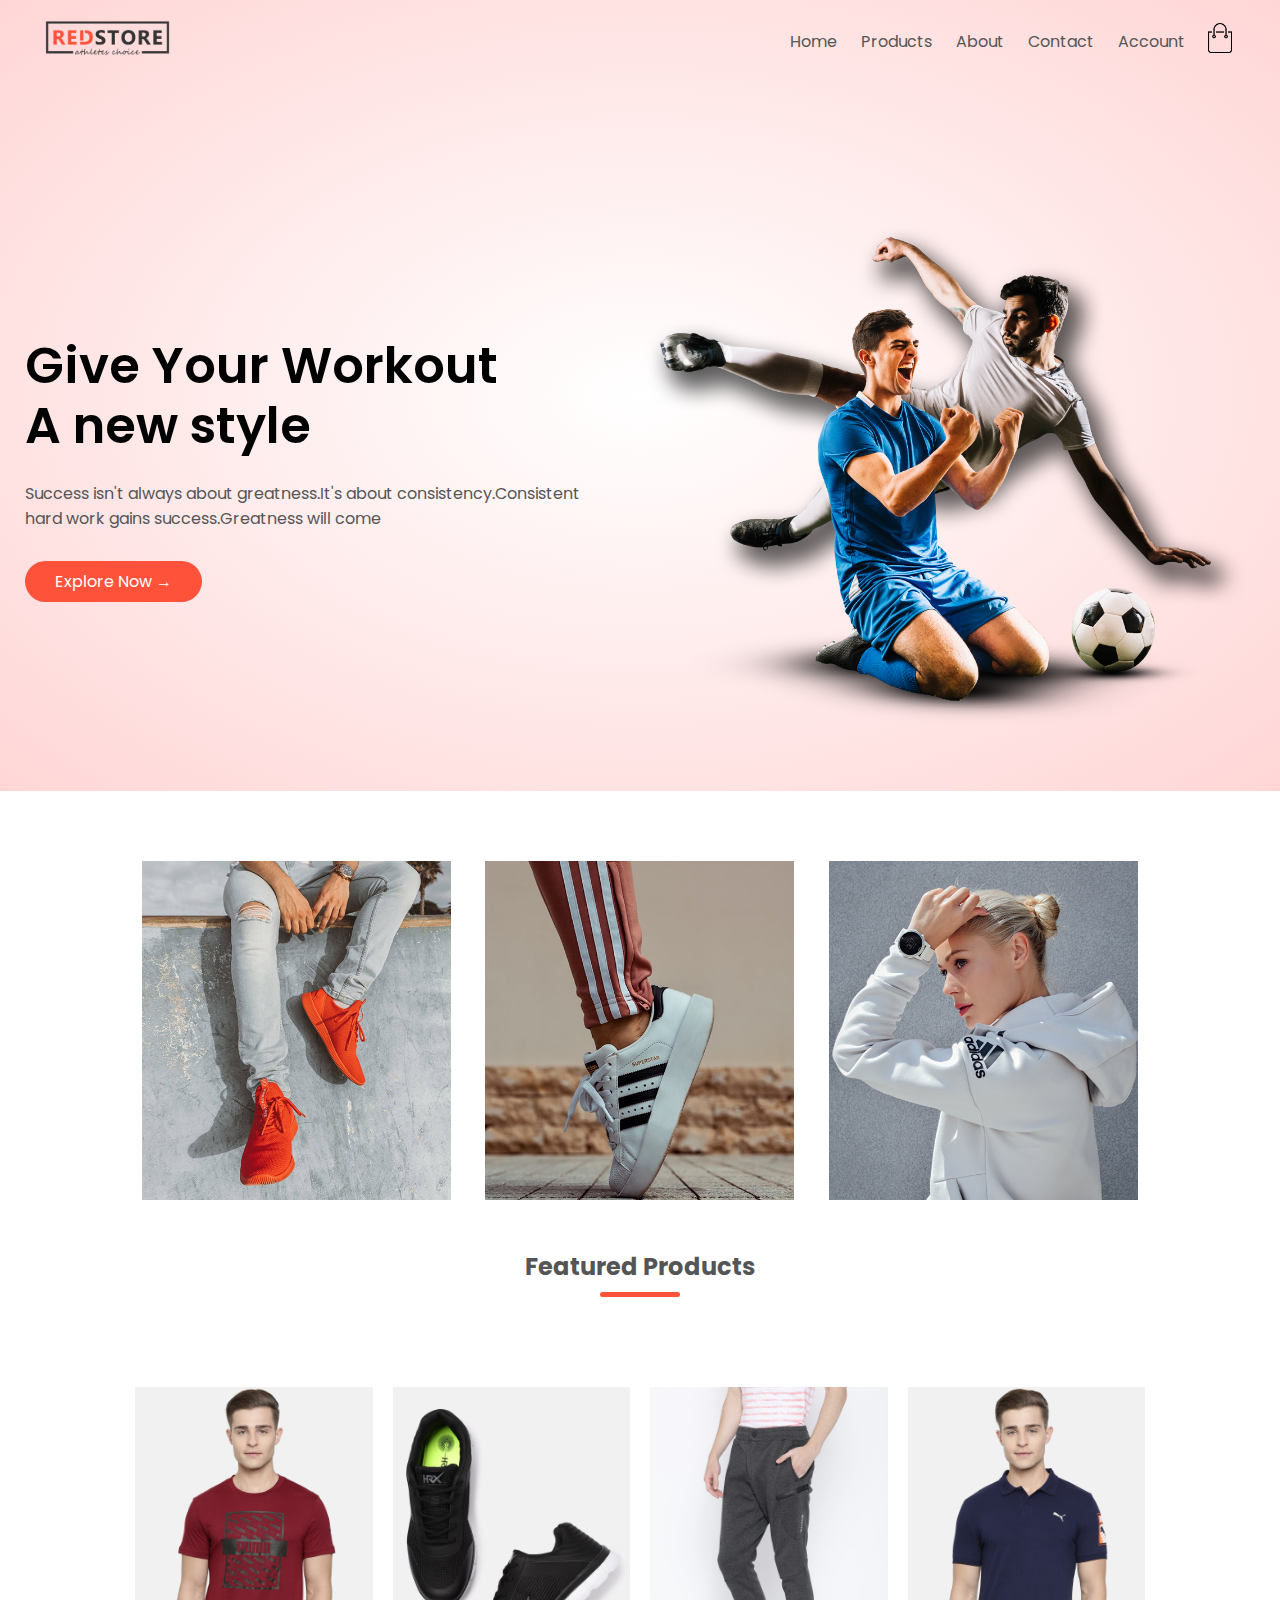
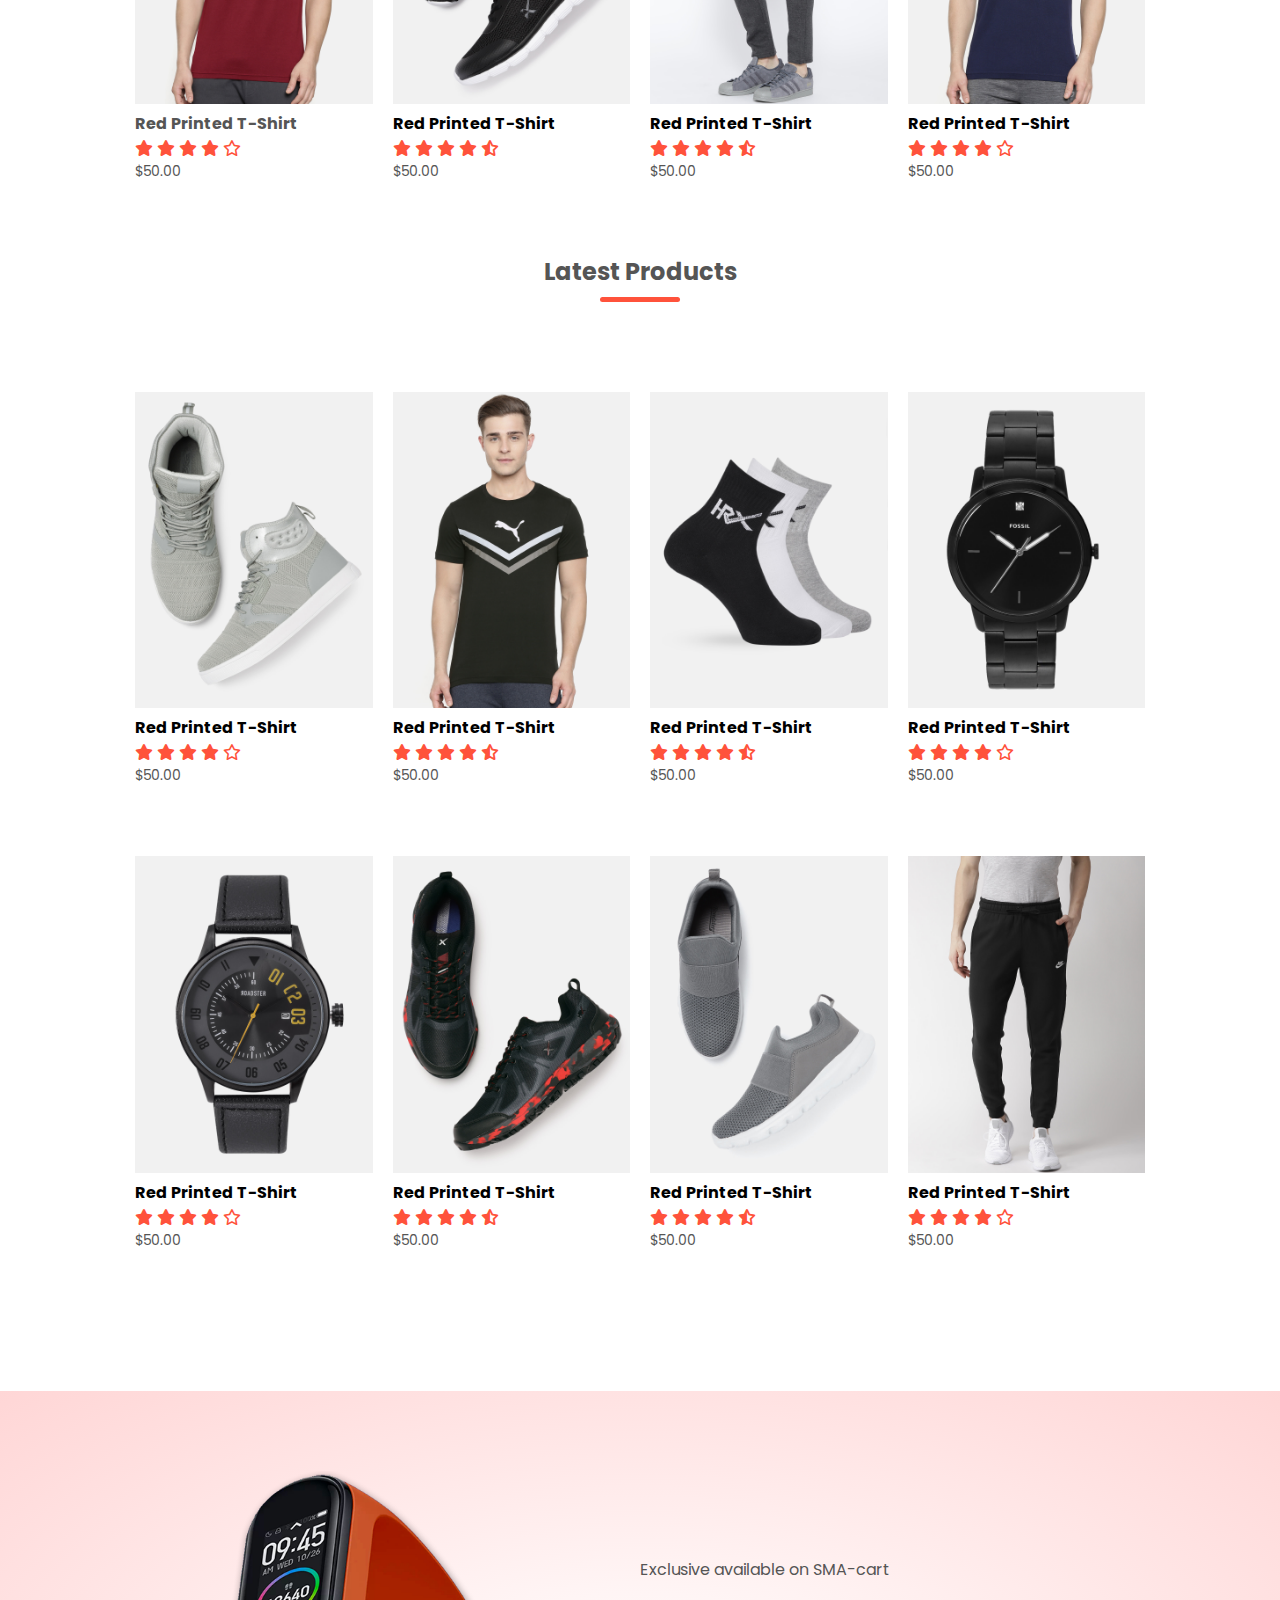
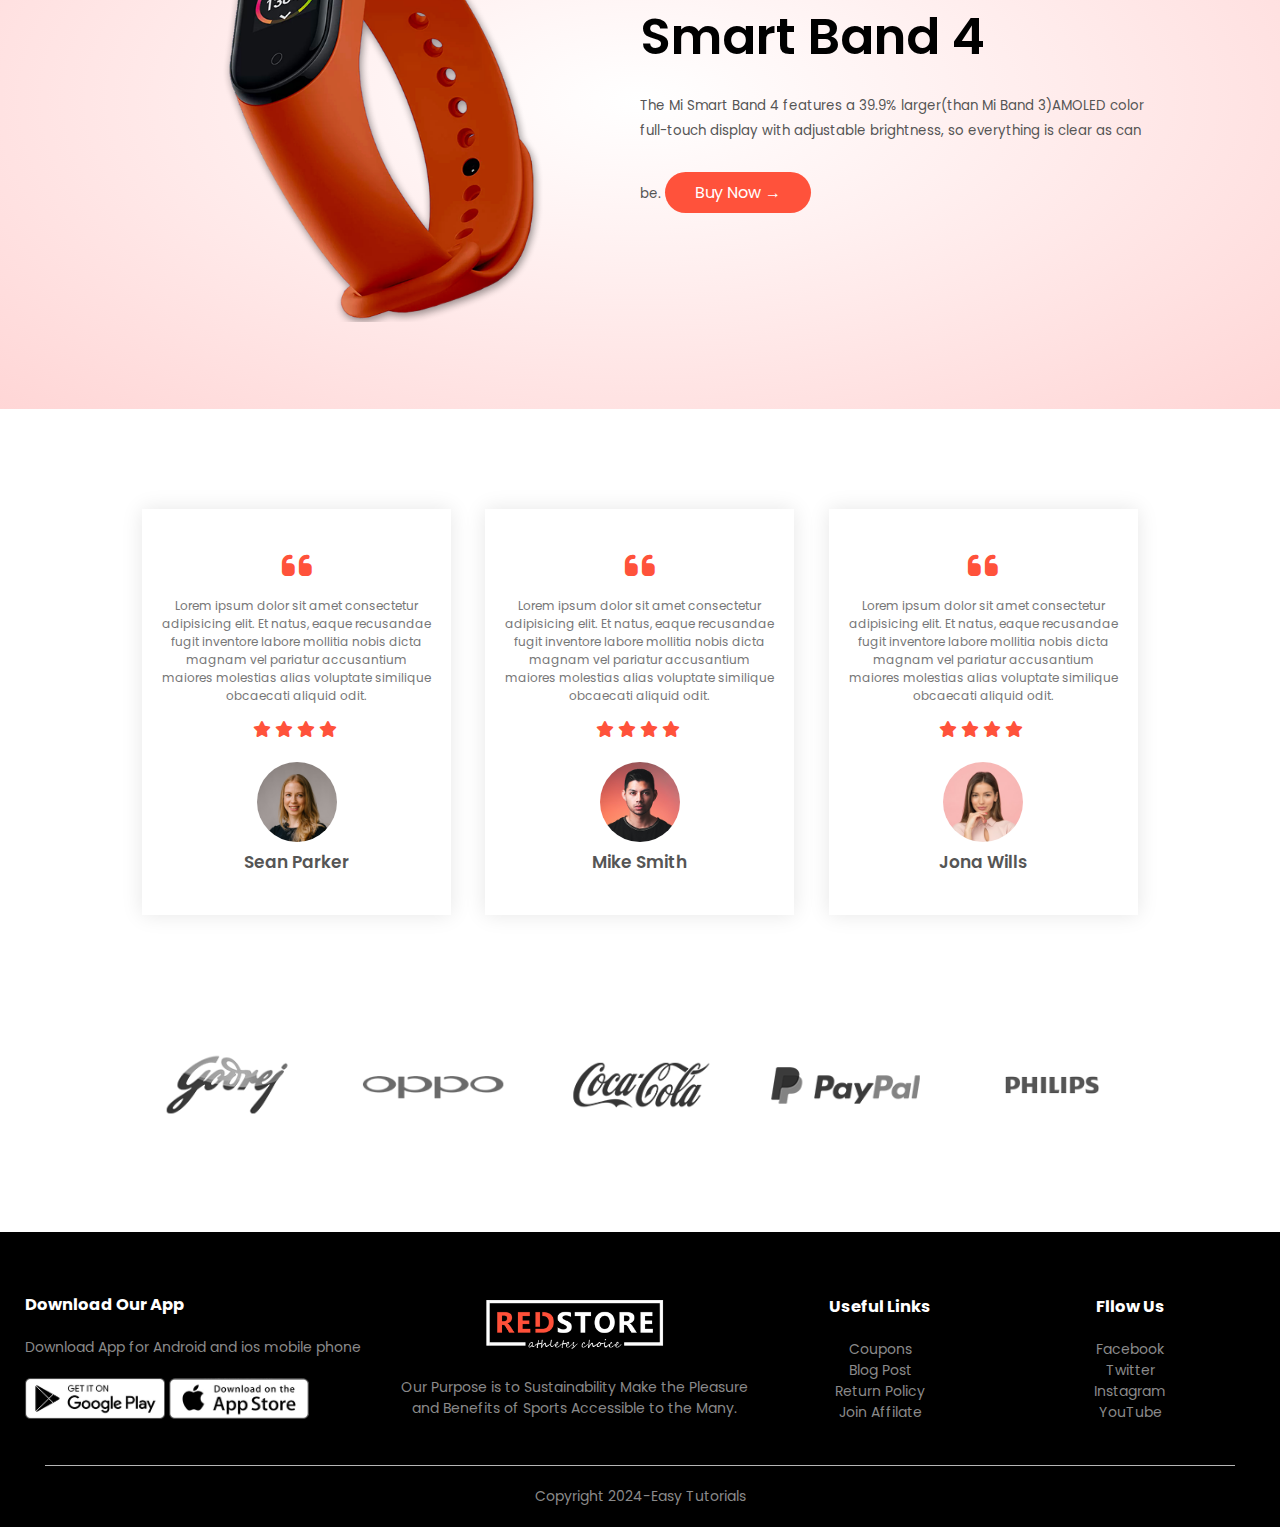
<file: index.html>
<!DOCTYPE html>
<html lang="en">
    <head>
        <meta charset="UTF-8">
        <meta name="viewport" content="width=device-width, initial-scale=1.0">
        <title>RedStore E-commerce Website</title>
        <link rel="stylesheet" href="style.css">
        <link rel="preconnect" href="https://fonts.googleapis.com">
        <link rel="preconnect" href="https://fonts.gstatic.com" crossorigin>
        <link
            href="https://fonts.googleapis.com/css2?family=Poppins:wght@300;400;500;600;700&display=swap"
            rel="stylesheet">
        <link rel="stylesheet"
            href="https://cdnjs.cloudflare.com/ajax/libs/font-awesome/6.5.2/css/all.min.css">
    </head>

    <body>
        <div class="header">
            <div class="container">
                <div class="navbar">
                    <div class="logo">
                        <a href="index.html"><img src="images/logo.png"
                                width="125px">
                        </a>
                    </div>
                    <nav>
                        <ul id="MenuItems">
                            <li><a href="index.html">Home</a></li>
                            <li><a href="products.html">Products</a></li>
                            <li><a href="#footer">About</a></li>
                            <li><a href="#footer">Contact</a></li>
                            <li><a href="account.html">Account</a></li>
                        </ul>
                    </nav>
                    <a href="cart.html"><img src="images/cart.png" width="30px"
                            height="30px">
                    </a>
                    <img src="images/menu.png" class="menu-icon"
                        onclick="menutoggle()">
                </div>
                <div class="row">
                    <div class="col-2">
                        <h1>Give Your Workout <br>A new style</h1>
                        <p>Success isn't always about greatness.It's about
                            consistency.Consistent<br>hard work gains
                            success.Greatness will come</p>
                        <a href class="btn">Explore Now &#8594</a>
                    </div>
                    <div class="col-2">
                        <img src="images/image1.png">
                    </div>
                </div>
            </div>
        </div>
        <!-- featured categories -->
        <div class="categories">
            <div class="small-container">
                <div class="row">
                    <div class="col-3">
                        <img src="images/category-1.jpg">
                    </div>
                    <div class="col-3">
                        <img src="images/category-2.jpg">
                    </div>
                    <div class="col-3">
                        <img src="images/category-3.jpg">
                    </div>
                </div>
            </div>
            <!-- features products -->
            <div class="small-container">
                <h2 class="title">Featured Products</h2>
                <div class="row">
                    <div class="col-4">
                        <a href="product-details.html"><img
                                src="images/product-1.jpg">
                        </a>
                        <a href="product-details.html"><h4>Red Printed
                                T-Shirt</h4>
                        </a>
                        <div class="rating">
                            <i class="fa fa-star"></i>
                            <i class="fa fa-star"></i>
                            <i class="fa fa-star"></i>
                            <i class="fa fa-star"></i>
                            <i class="fa-regular fa-star"></i>
                        </div>
                        <p>$50.00</p>
                    </div>
                    <div class="col-4">
                        <img src="images/product-2.jpg">
                        <h4>Red Printed T-Shirt</h4>
                        <div class="rating">
                            <i class="fa fa-star"></i>
                            <i class="fa fa-star"></i>
                            <i class="fa fa-star"></i>
                            <i class="fa fa-star"></i>
                            <i class="fa fa-star-half-stroke"></i>
                        </div>
                        <p>$50.00</p>
                    </div>
                    <div class="col-4">
                        <img src="images/product-3.jpg">
                        <h4>Red Printed T-Shirt</h4>
                        <div class="rating">
                            <i class="fa fa-star"></i>
                            <i class="fa fa-star"></i>
                            <i class="fa fa-star"></i>
                            <i class="fa fa-star"></i>
                            <i class="fa fa-star-half-stroke"></i>
                        </div>
                        <p>$50.00</p>
                    </div>
                    <div class="col-4">
                        <img src="images/product-4.jpg">
                        <h4>Red Printed T-Shirt</h4>
                        <div class="rating">
                            <i class="fa fa-star"></i>
                            <i class="fa fa-star"></i>
                            <i class="fa fa-star"></i>
                            <i class="fa fa-star"></i>
                            <i class="fa-regular fa-star"></i>
                        </div>
                        <p>$50.00</p>
                    </div>
                </div>
                <h2 class="title">Latest Products</h2>
                <div class="row">
                    <div class="col-4">
                        <img src="images/product-5.jpg">
                        <h4>Red Printed T-Shirt</h4>
                        <div class="rating">
                            <i class="fa fa-star"></i>
                            <i class="fa fa-star"></i>
                            <i class="fa fa-star"></i>
                            <i class="fa fa-star"></i>
                            <i class="fa-regular fa-star"></i>
                        </div>
                        <p>$50.00</p>
                    </div>
                    <div class="col-4">
                        <img src="images/product-6.jpg">
                        <h4>Red Printed T-Shirt</h4>
                        <div class="rating">
                            <i class="fa fa-star"></i>
                            <i class="fa fa-star"></i>
                            <i class="fa fa-star"></i>
                            <i class="fa fa-star"></i>
                            <i class="fa fa-star-half-stroke"></i>
                        </div>
                        <p>$50.00</p>
                    </div>
                    <div class="col-4">
                        <img src="images/product-7.jpg">
                        <h4>Red Printed T-Shirt</h4>
                        <div class="rating">
                            <i class="fa fa-star"></i>
                            <i class="fa fa-star"></i>
                            <i class="fa fa-star"></i>
                            <i class="fa fa-star"></i>
                            <i class="fa fa-star-half-stroke"></i>
                        </div>
                        <p>$50.00</p>
                    </div>
                    <div class="col-4">
                        <img src="images/product-8.jpg">
                        <h4>Red Printed T-Shirt</h4>
                        <div class="rating">
                            <i class="fa fa-star"></i>
                            <i class="fa fa-star"></i>
                            <i class="fa fa-star"></i>
                            <i class="fa fa-star"></i>
                            <i class="fa-regular fa-star"></i>
                        </div>
                        <p>$50.00</p>
                    </div>
                </div>
                <div class="row">
                    <div class="col-4">
                        <img src="images/product-9.jpg">
                        <h4>Red Printed T-Shirt</h4>
                        <div class="rating">
                            <i class="fa fa-star"></i>
                            <i class="fa fa-star"></i>
                            <i class="fa fa-star"></i>
                            <i class="fa fa-star"></i>
                            <i class="fa-regular fa-star"></i>
                        </div>
                        <p>$50.00</p>
                    </div>
                    <div class="col-4">
                        <img src="images/product-10.jpg">
                        <h4>Red Printed T-Shirt</h4>
                        <div class="rating">
                            <i class="fa fa-star"></i>
                            <i class="fa fa-star"></i>
                            <i class="fa fa-star"></i>
                            <i class="fa fa-star"></i>
                            <i class="fa fa-star-half-stroke"></i>
                        </div>
                        <p>$50.00</p>
                    </div>
                    <div class="col-4">
                        <img src="images/product-11.jpg">
                        <h4>Red Printed T-Shirt</h4>
                        <div class="rating">
                            <i class="fa fa-star"></i>
                            <i class="fa fa-star"></i>
                            <i class="fa fa-star"></i>
                            <i class="fa fa-star"></i>
                            <i class="fa fa-star-half-stroke"></i>
                        </div>
                        <p>$50.00</p>
                    </div>
                    <div class="col-4">
                        <img src="images/product-12.jpg">
                        <h4>Red Printed T-Shirt</h4>
                        <div class="rating">
                            <i class="fa fa-star"></i>
                            <i class="fa fa-star"></i>
                            <i class="fa fa-star"></i>
                            <i class="fa fa-star"></i>
                            <i class="fa-regular fa-star"></i>
                        </div>
                        <p>$50.00</p>
                    </div>
                </div>
            </div>
        </div>
        <!--   Offer   -->
        <div class="offer">
            <div class="small-container">
                <div class="row">
                    <div class="col-2">
                        <img src="images/exclusive.png">
                    </div>
                    <div class="col-2">
                        <p>Exclusive available on SMA-cart</p>
                        <h1>Smart Band 4</h1>
                        <small>The Mi Smart Band 4 features a 39.9% larger(than
                            Mi Band 3)AMOLED color full-touch
                            display with adjustable brightness, so everything is
                            clear as can be.</small>
                        <a href class="btn">Buy Now &#8594</a>
                    </div>
                </div>
            </div>
        </div>
        <!-- testimonial -->
        <div class="testimonial">
            <div class="small-container">
                <div class="row">
                    <div class="col-3">
                        <i class="fa fa-quote-left"></i>
                        <p>Lorem ipsum dolor sit amet consectetur adipisicing
                            elit. Et natus, eaque recusandae fugit
                            inventore labore mollitia nobis dicta magnam vel
                            pariatur accusantium maiores molestias
                            alias voluptate similique obcaecati aliquid
                            odit.</p>
                        <div class="rating">
                            <i class="fa fa-star"></i>
                            <i class="fa fa-star"></i>
                            <i class="fa fa-star"></i>
                            <i class="fa fa-star"></i>
                            <i class="fa fa-star-o"></i>
                        </div>
                        <img src="images/user-1.png">
                        <h3>Sean Parker</h3>
                    </div>
                    <div class="col-3">
                        <i class="fa fa-quote-left"></i>
                        <p>Lorem ipsum dolor sit amet consectetur adipisicing
                            elit. Et natus, eaque recusandae fugit
                            inventore labore mollitia nobis dicta magnam vel
                            pariatur accusantium maiores molestias
                            alias voluptate similique obcaecati aliquid
                            odit.</p>
                        <div class="rating">
                            <i class="fa fa-star"></i>
                            <i class="fa fa-star"></i>
                            <i class="fa fa-star"></i>
                            <i class="fa fa-star"></i>
                            <i class="fa fa-star-half-o"></i>
                        </div>
                        <img src="images/user-2.png">
                        <h3>Mike Smith</h3>
                    </div>
                    <div class="col-3">
                        <i class="fa fa-quote-left"></i>
                        <p>Lorem ipsum dolor sit amet consectetur adipisicing
                            elit. Et natus, eaque recusandae fugit
                            inventore labore mollitia nobis dicta magnam vel
                            pariatur accusantium maiores molestias
                            alias voluptate similique obcaecati aliquid
                            odit.</p>
                        <div class="rating">
                            <i class="fa fa-star"></i>
                            <i class="fa fa-star"></i>
                            <i class="fa fa-star"></i>
                            <i class="fa fa-star"></i>
                            <i class="fa fa-star-o"></i>
                        </div>
                        <img src="images/user-3.png">
                        <h3>Jona Wills</h3>
                    </div>
                </div>
            </div>
        </div>
        <!-- brands -->
        <div class="brands">
            <div class="small-container">
                <div class="row">
                    <div class="col-5">
                        <img src="images/logo-godrej.png">
                    </div>
                    <div class="col-5">
                        <img src="images/logo-oppo.png">
                    </div>
                    <div class="col-5">
                        <img src="images/logo-coca-cola.png">
                    </div>
                    <div class="col-5">
                        <img src="images/logo-paypal.png">
                    </div>
                    <div class="col-5">
                        <img src="images/logo-philips.png">
                    </div>
                </div>
            </div>
        </div>
        <!-- footer -->
        <div class="footer" id="footer">
            <div class="container">
                <div class="row">
                    <div class="footer-col-1">
                        <h3>Download Our App</h3>
                        <p>Download App for Android and ios mobile phone</p>
                        <div class="app-logo">
                            <img src="images/play-store.png">
                            <img src="images/app-store.png">
                        </div>
                    </div>
                    <div class="footer-col-2">
                        <img src="images/logo-white.png">
                        <p>Our Purpose is to Sustainability Make the Pleasure
                            and Benefits of Sports Accessible to the
                            Many.
                        </p>
                    </div>
                    <div class="footer-col-3">
                        <h3>Useful Links</h3>
                        <ul>
                            <li>Coupons</li>
                            <li>Blog Post</li>
                            <li>Return Policy</li>
                            <li>Join Affilate</li>
                        </ul>
                    </div>
                    <div class="footer-col-4">
                        <h3>Fllow Us</h3>
                        <ul>
                            <li>Facebook</li>
                            <li>Twitter</li>
                            <li>Instagram</li>
                            <li>YouTube</li>
                        </ul>
                    </div>
                </div>
                <hr>
                <p class="copyright">Copyright 2024-Easy Tutorials</p>
            </div>
        </div>

        <!-- js toggle for menu -->
        <script>
        var MenuItems = document.getElementById("MenuItems")

        MenuItems.style.maxHeight = '0px'

        function menutoggle() {
            if (MenuItems.style.maxHeight == '0px') {
                MenuItems.style.maxHeight = '200px'
            }
            else {
                MenuItems.style.maxHeight = '0px'
            }
        }
    </script>
    </body>

</html>
</file>
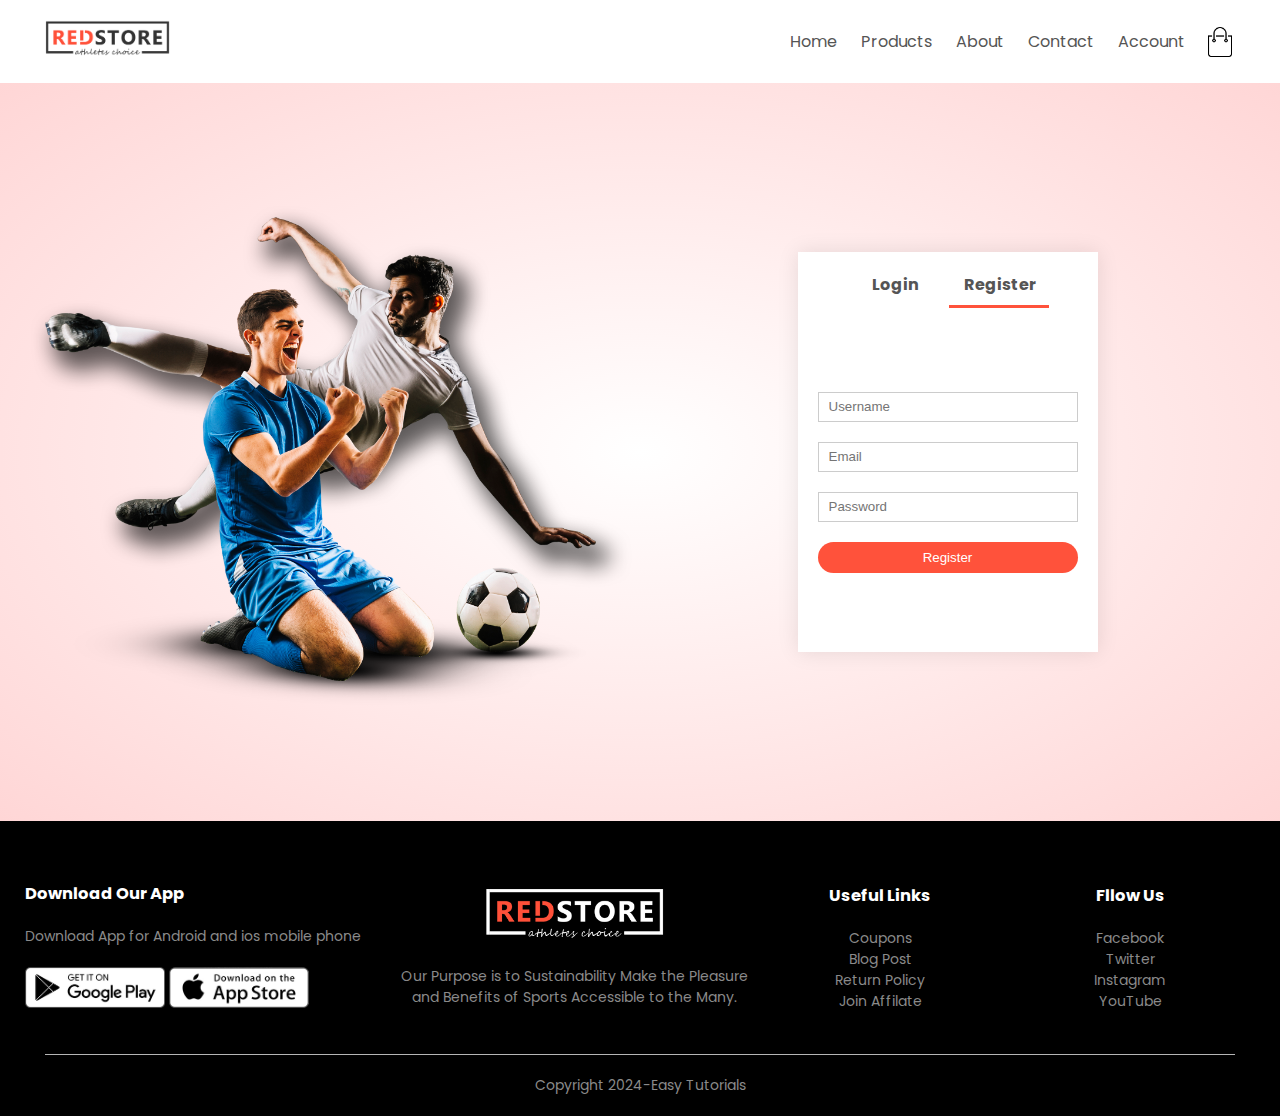
<file: account.html>
<!DOCTYPE html>
<html lang="en">
<head>
    <meta charset="UTF-8">
    <meta name="viewport" content="width=device-width, initial-scale=1.0">
    <title>All Products-RedStore E-commerce Website</title>
    <link rel="stylesheet" href="style.css">
    <link rel="preconnect" href="https://fonts.googleapis.com">
    <link rel="preconnect" href="https://fonts.gstatic.com" crossorigin>
    <link href="https://fonts.googleapis.com/css2?family=Poppins:wght@300;400;500;600;700&display=swap"
        rel="stylesheet">
    <link rel="stylesheet" href="https://cdnjs.cloudflare.com/ajax/libs/font-awesome/6.5.2/css/all.min.css">
</head>

<body>
    <div class="container">
        <div class="navbar">
            <div class="logo">
                <img src="images/logo.png" alt="" width="125px">
            </div>
            <nav>
                <ul id="MenuItems">
                    <li><a href="index.html">Home</a></li>
                    <li><a href="products.html">Products</a></li>
                    <li><a href="#footer">About</a></li>
                    <li><a href="#footer">Contact</a></li>
                    <li><a href="account.html">Account</a></li>
                </ul>
            </nav>
            <img src="images/cart.png" width="30px" height="30px" alt="">
            <img src="images/menu.png" class="menu-icon" onclick="menutoggle()">
        </div>
    </div>

    <div class="account-page">
        <div class="container">
            <div class="row">
                <div class="col-2">
                    <img src="images/image1.png" width="100%">
                </div>
                <div class="col-2">
                   <div class="form-container">
                    <div class="form-btn">
                        <span onclick="login()">Login</span>
                        <span onclick="register()">Register</span>
                        <hr id="Indicator">
                    </div>
                    <form id="LoginForm">
                        <input type="text" placeholder="Username">
                    <input type="password" placeholder="Password">
                    <button type="submit" class="btn">Login</button>
                    <a href="">Forgot Password</a>
            </form>

            <form id="RegForm">
                <input type="text" placeholder="Username">
                <input type="email" placeholder="Email">
                <input type="password" placeholder="Password">
            <button type="submit" class="btn">Register</button>
             </form>
                   </div>
                </div>
            </div>
        </div>
    </div>

    <!-- footer -->
    <div class="footer" id="footer">
        <div class="container">
            <div class="row">
                <div class="footer-col-1">
                    <h3>Download Our App</h3>
                    <p>Download App for Android and ios mobile phone</p>
                    <div class="app-logo">
                        <img src="images/play-store.png" alt="">
                        <img src="images/app-store.png" alt="">
                    </div>
                </div>
                <div class="footer-col-2">
                    <img src="images/logo-white.png" alt="">
                    <p>Our Purpose is to Sustainability Make the Pleasure and Benefits of Sports Accessible to the
                        Many.
                    </p>
                </div>
                <div class="footer-col-3">
                    <h3>Useful Links</h3>
                    <ul>
                        <li>Coupons</li>
                        <li>Blog Post</li>
                        <li>Return Policy</li>
                        <li>Join Affilate</li>
                    </ul>
                </div>
                <div class="footer-col-4">
                    <h3>Fllow Us</h3>
                    <ul>
                        <li>Facebook</li>
                        <li>Twitter</li>
                        <li>Instagram</li>
                        <li>YouTube</li>
                    </ul>
                </div>
            </div>
            <hr>
            <p class="copyright">Copyright 2024-Easy Tutorials</p>
        </div>
    </div>

    <!-- js toggle for menu -->
    <script>
        var MenuItems = document.getElementById("MenuItems")

        MenuItems.style.maxHeight = '0px'

        function menutoggle() {
            if (MenuItems.style.maxHeight == '0px') {
                MenuItems.style.maxHeight = '200px'
            }
            else {
                MenuItems.style.maxHeight = '0px'
            }
        }
    </script>


<script>
    var LoginForm=document.getElementById("LoginForm");
    var RegForm=document.getElementById("RegForm");
    var Indicator=document.getElementById("Indicator");
 
    function register(){
        RegForm.style.transform= "translateX(0px)";
        LoginForm.style.transform= "translateX(0px)";
        Indicator.style.transform= "translateX(100px)";
    }
    function login(){
        RegForm.style.transform= "translateX(300px)";
        LoginForm.style.transform= "translateX(300px)";
        Indicator.style.transform= "translateX(0px)";
    }





</script>
</body>

</html>
</file>
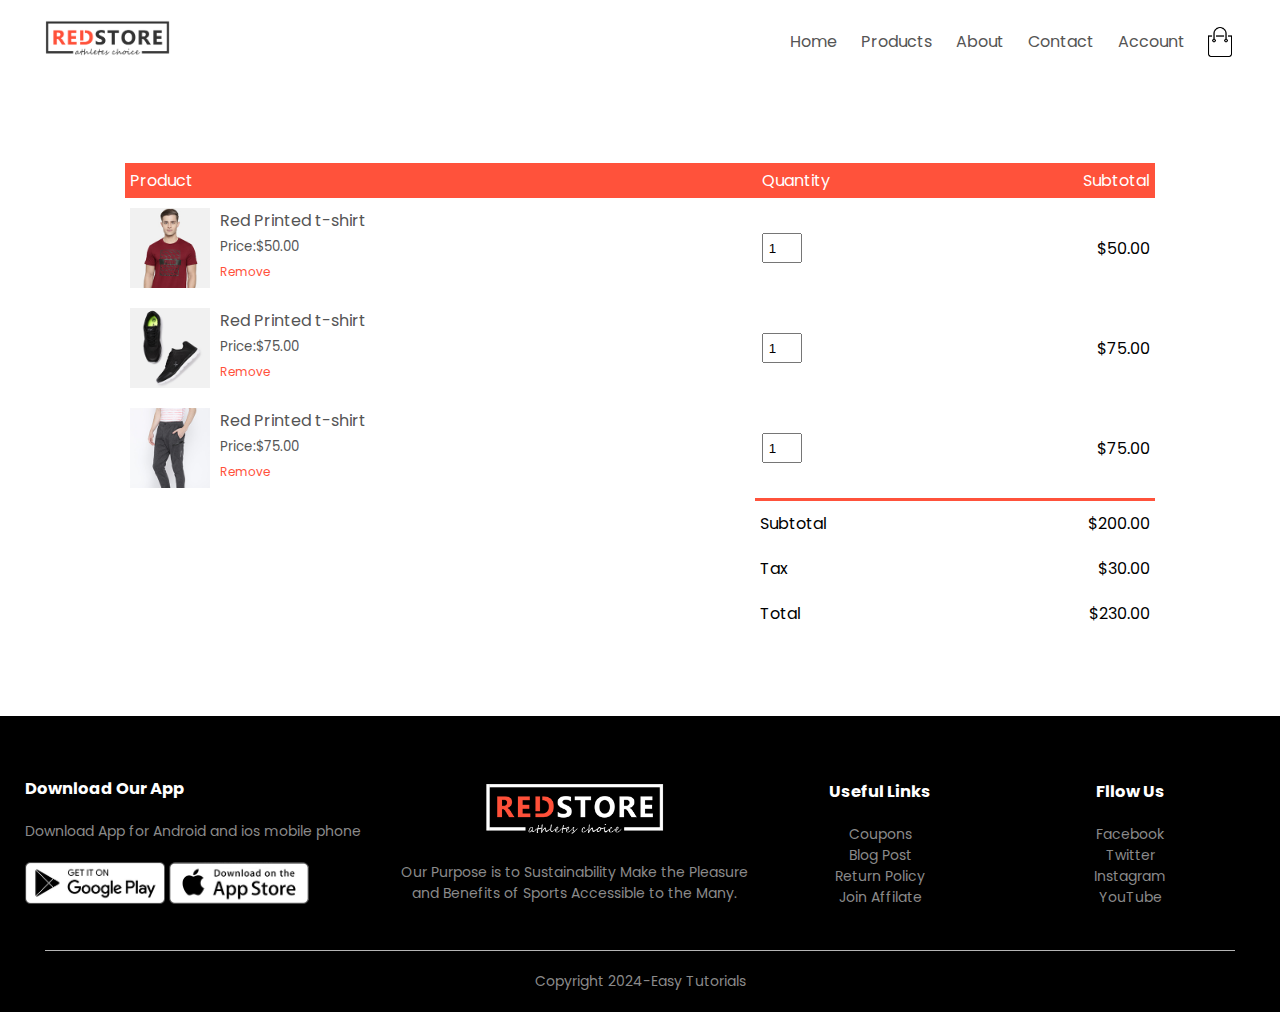
<file: cart.html>
<!DOCTYPE html>
<html lang="en">
<head>
    <meta charset="UTF-8">
    <meta name="viewport" content="width=device-width, initial-scale=1.0">
    <title>All Products-RedStore E-commerce Website</title>
    <link rel="stylesheet" href="style.css">
    <link rel="preconnect" href="https://fonts.googleapis.com">
    <link rel="preconnect" href="https://fonts.gstatic.com" crossorigin>
    <link href="https://fonts.googleapis.com/css2?family=Poppins:wght@300;400;500;600;700&display=swap"
        rel="stylesheet">
    <link rel="stylesheet" href="https://cdnjs.cloudflare.com/ajax/libs/font-awesome/6.5.2/css/all.min.css">
</head>

<body>
    <div class="container">
        <div class="navbar">
            <div class="logo">
                <img src="images/logo.png" alt="" width="125px">
            </div>
            <nav>
                <ul id="MenuItems">
                    <li><a href="index.html">Home</a></li>
                    <li><a href="products.html">Products</a></li>
                    <li><a href="#footer">About</a></li>
                    <li><a href="#footer">Contact</a></li>
                    <li><a href="account.html">Account</a></li>
                </ul>
            </nav>
            <img src="images/cart.png" width="30px" height="30px" alt="">
            <img src="images/menu.png" class="menu-icon" onclick="menutoggle()">
        </div>
    </div>

    <div class="small-container cart-page">
        <table>
            <tr>
                <th>Product</th>
                <th>Quantity</th>
                <th>Subtotal</th>
            </tr>
            <tr>
                <td>
                    <div class="cart-info">
                        <img src="images/buy-1.jpg" alt="">
                   <div>
                    <p>Red Printed t-shirt</p>
                    <small>Price:$50.00</small>
                    <br>
                    <a href="">Remove</a>
                   </div>
                    </div>
                </td>
                <td><input type="number" value="1"></td>
               <td>$50.00</td>
            </tr>
            <tr>
                <td>
                    <div class="cart-info">
                        <img src="images/buy-2.jpg" alt="">
                   <div>
                    <p>Red Printed t-shirt</p>
                    <small>Price:$75.00</small>
                    <br>
                    <a href="">Remove</a>
                   </div>
                    </div>
                </td>
                <td><input type="number" value="1"></td>
               <td>$75.00</td>
            </tr>
            <tr>
                <td>
                    <div class="cart-info">
                        <img src="images/buy-3.jpg" alt="">
                   <div>
                    <p>Red Printed t-shirt</p>
                    <small>Price:$75.00</small>
                    <br>
                    <a href="">Remove</a>
                   </div>
                    </div>
                </td>
                <td><input type="number" value="1"></td>
               <td>$75.00</td>
            </tr>
        </table>
        <div class="total-price">
            <table>
                <tr>
                    <td>Subtotal</td>
                    <td>$200.00</td>
                </tr>
                <tr>
                    <td>Tax</td>
                    <td>$30.00</td>
                </tr>
                <tr>
                    <td>Total</td>
                    <td>$230.00</td>
                </tr>
            </table>
        </div>
    </div>

    <!-- footer -->
    <div class="footer" id="footer">
        <div class="container">
            <div class="row">
                <div class="footer-col-1">
                    <h3>Download Our App</h3>
                    <p>Download App for Android and ios mobile phone</p>
                    <div class="app-logo">
                        <img src="images/play-store.png" alt="">
                        <img src="images/app-store.png" alt="">
                    </div>
                </div>
                <div class="footer-col-2">
                    <img src="images/logo-white.png" alt="">
                    <p>Our Purpose is to Sustainability Make the Pleasure and Benefits of Sports Accessible to the
                        Many.
                    </p>
                </div>
                <div class="footer-col-3">
                    <h3>Useful Links</h3>
                    <ul>
                        <li>Coupons</li>
                        <li>Blog Post</li>
                        <li>Return Policy</li>
                        <li>Join Affilate</li>
                    </ul>
                </div>
                <div class="footer-col-4">
                    <h3>Fllow Us</h3>
                    <ul>
                        <li>Facebook</li>
                        <li>Twitter</li>
                        <li>Instagram</li>
                        <li>YouTube</li>
                    </ul>
                </div>
            </div>
            <hr>
            <p class="copyright">Copyright 2024-Easy Tutorials</p>
        </div>
    </div>

    <!-- js toggle for menu -->
    <script>
        var MenuItems = document.getElementById("MenuItems")

        MenuItems.style.maxHeight = '0px'

        function menutoggle() {
            if (MenuItems.style.maxHeight == '0px') {
                MenuItems.style.maxHeight = '200px'
            }
            else {
                MenuItems.style.maxHeight = '0px'
            }
        }
    </script>
</body>
</html>
</file>
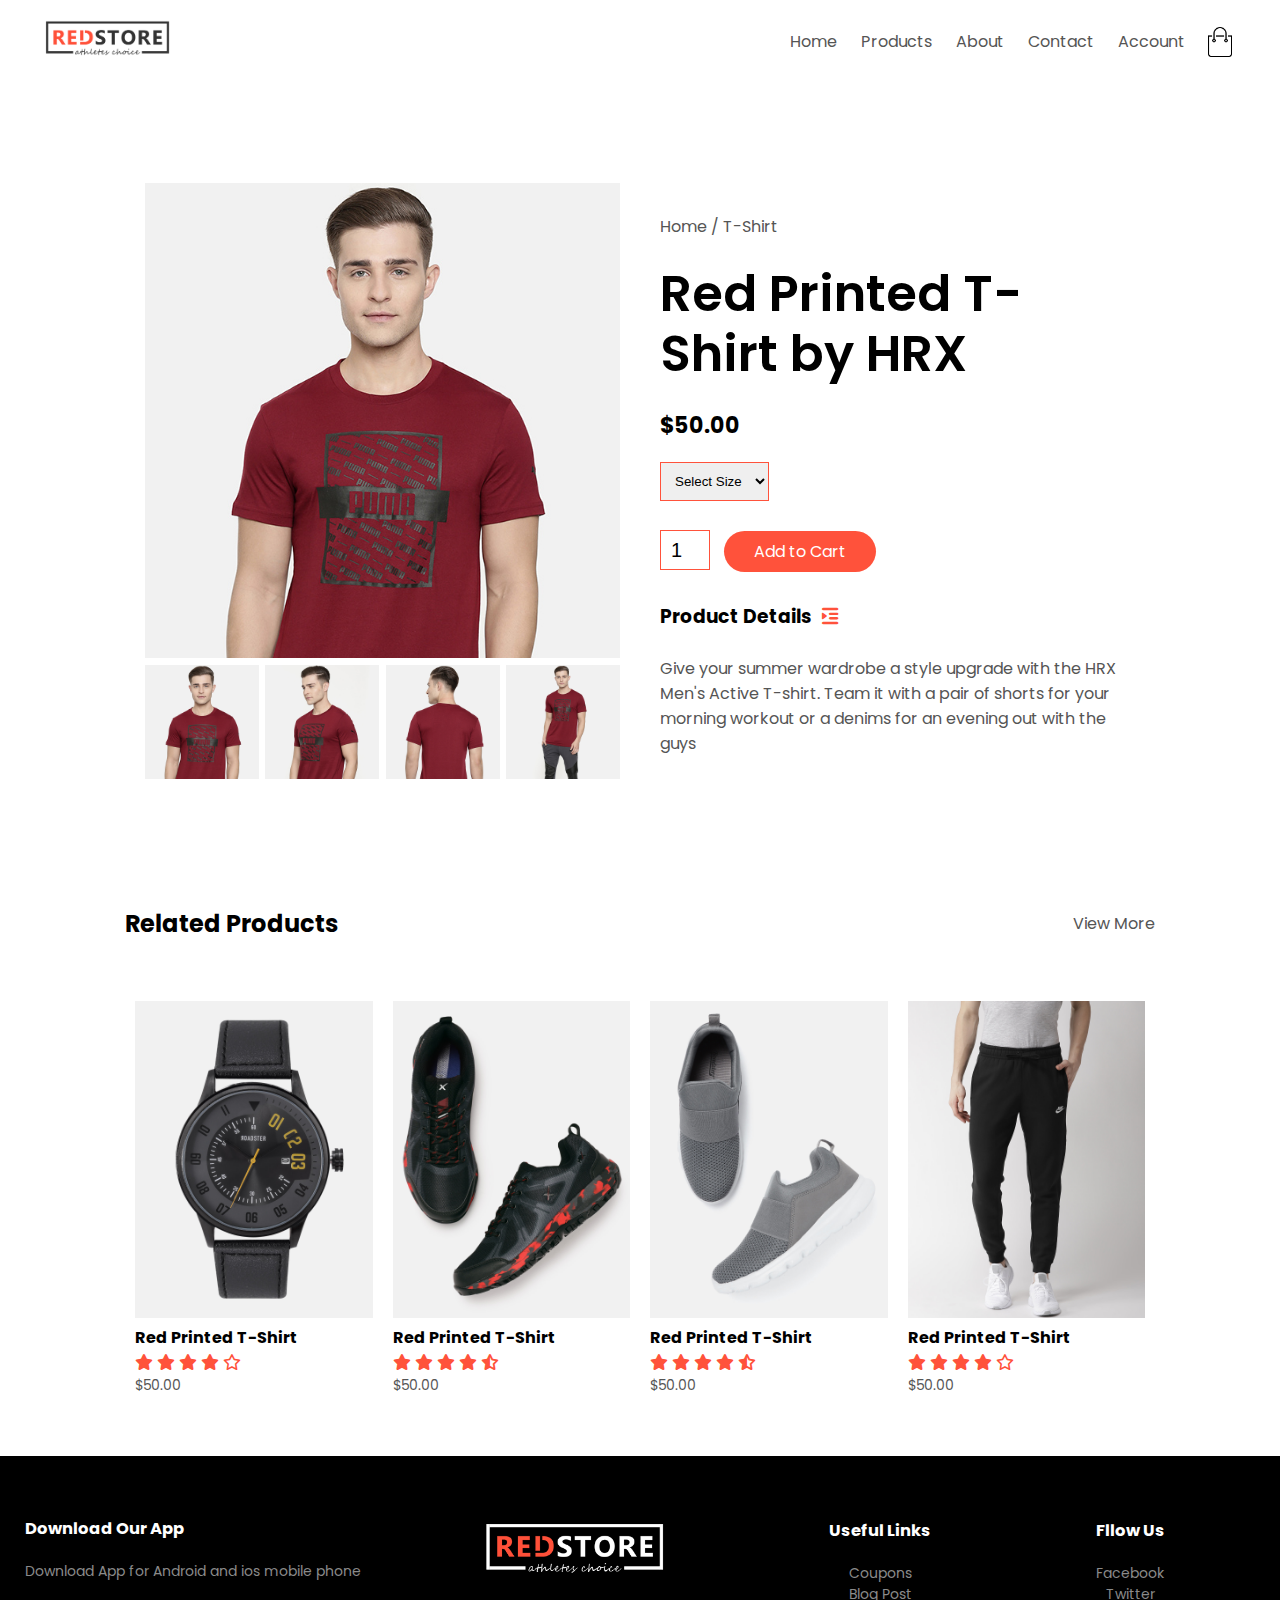
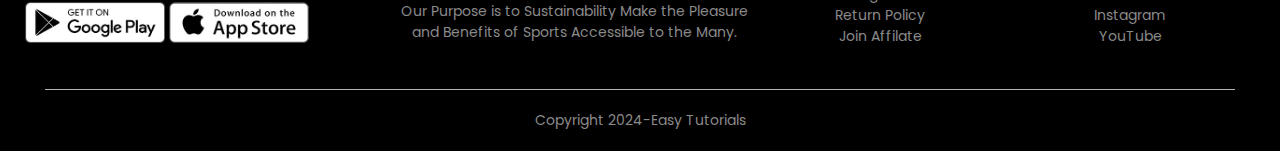
<file: product-details.html>
<!DOCTYPE html>
<html lang="en">
<head>
    <meta charset="UTF-8">
    <meta name="viewport" content="width=device-width, initial-scale=1.0">
    <title>All Products-RedStore E-commerce Website</title>
    <link rel="stylesheet" href="style.css">
    <link rel="preconnect" href="https://fonts.googleapis.com">
    <link rel="preconnect" href="https://fonts.gstatic.com" crossorigin>
    <link href="https://fonts.googleapis.com/css2?family=Poppins:wght@300;400;500;600;700&display=swap"
        rel="stylesheet">
    <link rel="stylesheet" href="https://cdnjs.cloudflare.com/ajax/libs/font-awesome/6.5.2/css/all.min.css">
</head>

<body>
    <div class="container">
        <div class="navbar">
            <div class="logo">
                <img src="images/logo.png" alt="" width="125px">
            </div>
            <nav>
                <ul id="MenuItems">
                    <li><a href="index.html">Home</a></li>
                    <li><a href="products.html">Products</a></li>
                    <li><a href="#footer">About</a></li>
                    <li><a href="#footer">Contact</a></li>
                    <li><a href="account.html">Account</a></li>
                </ul>
            </nav>
            <img src="images/cart.png" width="30px" height="30px" alt="">
            <img src="images/menu.png" class="menu-icon" onclick="menutoggle()">
        </div>
    </div>
    <div class="small-container single-product">
        <div class="row">
            <div class="col-2">
                <img src="images/gallery-1.jpg" width="100%" id="ProductImg">

                <div class="small-img-row">
                    <div class="small-img-col">
                        <img src="images/gallery-1.jpg" width="100%" class="small-img">
                    </div>
                    <div class="small-img-col">
                        <img src="images/gallery-2.jpg" width="100%" class="small-img">
                    </div>
                    <div class="small-img-col">
                        <img src="images/gallery-3.jpg" width="100%" class="small-img">
                    </div>
                    <div class="small-img-col">
                        <img src="images/gallery-4.jpg" width="100%" class="small-img">
                    </div>
                </div>

            </div>
            <div class="col-2">
                <p>Home / T-Shirt</p>
                <h1>Red Printed T-Shirt by HRX</h1>
                <h4>$50.00</h4>
                <select>
                    <option>Select Size</option>
                    <option>XXL</option>
                    <option>XL</option>
                    <option>Large</option>
                    <option>Medium</option>
                    <option>Small</option>
                </select>
                <input type="number" value="1">
                <a href="" class="btn">Add to Cart</a>
                <h3>Product Details<i class="fa fa-indent"></i></h3>
                <br>
                <p>Give your summer wardrobe a style upgrade with the HRX Men's Active T-shirt. Team it with a pair of
                    shorts for your morning workout or a denims for an evening out with the guys</p>
            </div>
        </div>
    </div>
<div class="small-container">
    <div class="row row-2">
        <h2>Related Products</h2>
        <p>View More</p>
    </div>
</div>

    <div class="small-container">

        <div class="row">
            <div class="col-4">
                <img src="images/product-9.jpg" alt="">
                <h4>Red Printed T-Shirt</h4>
                <div class="rating">
                    <i class="fa fa-star"></i>
                    <i class="fa fa-star"></i>
                    <i class="fa fa-star"></i>
                    <i class="fa fa-star"></i>
                    <i class="fa-regular fa-star"></i>
                </div>
                <p>$50.00</p>
            </div>
            <div class="col-4">
                <img src="images/product-10.jpg" alt="">
                <h4>Red Printed T-Shirt</h4>
                <div class="rating">
                    <i class="fa fa-star"></i>
                    <i class="fa fa-star"></i>
                    <i class="fa fa-star"></i>
                    <i class="fa fa-star"></i>
                     <i class="fa fa-star-half-stroke"></i>
                </div>
                <p>$50.00</p>
            </div>
            <div class="col-4">
                <img src="images/product-11.jpg" alt="">
                <h4>Red Printed T-Shirt</h4>
                <div class="rating">
                    <i class="fa fa-star"></i>
                    <i class="fa fa-star"></i>
                    <i class="fa fa-star"></i>
                    <i class="fa fa-star"></i>
                     <i class="fa fa-star-half-stroke"></i>
                </div>
                <p>$50.00</p>
            </div>
            <div class="col-4">
                <img src="images/product-12.jpg" alt="">
                <h4>Red Printed T-Shirt</h4>
                <div class="rating">
                    <i class="fa fa-star"></i>
                    <i class="fa fa-star"></i>
                    <i class="fa fa-star"></i>
                    <i class="fa fa-star"></i>
                    <i class="fa-regular fa-star"></i>
                </div>
                <p>$50.00</p>
            </div>
        </div>
    </div>

    <!-- footer -->
    <div class="footer" id="footer">
        <div class="container">
            <div class="row">
                <div class="footer-col-1">
                    <h3>Download Our App</h3>
                    <p>Download App for Android and ios mobile phone</p>
                    <div class="app-logo">
                        <img src="images/play-store.png" alt="">
                        <img src="images/app-store.png" alt="">
                    </div>
                </div>
                <div class="footer-col-2">
                    <img src="images/logo-white.png" alt="">
                    <p>Our Purpose is to Sustainability Make the Pleasure and Benefits of Sports Accessible to the
                        Many.
                    </p>
                </div>
                <div class="footer-col-3">
                    <h3>Useful Links</h3>
                    <ul>
                        <li>Coupons</li>
                        <li>Blog Post</li>
                        <li>Return Policy</li>
                        <li>Join Affilate</li>
                    </ul>
                </div>
                <div class="footer-col-4">
                    <h3>Fllow Us</h3>
                    <ul>
                        <li>Facebook</li>
                        <li>Twitter</li>
                        <li>Instagram</li>
                        <li>YouTube</li>
                    </ul>
                </div>
            </div>
            <hr>
            <p class="copyright">Copyright 2024-Easy Tutorials</p>
        </div>
    </div>

    <!-- js toggle for menu -->
    <script>
        var MenuItems = document.getElementById("MenuItems")

        MenuItems.style.maxHeight = '0px'

        function menutoggle() {
            if (MenuItems.style.maxHeight == '0px') {
                MenuItems.style.maxHeight = '200px'
            }
            else {
                MenuItems.style.maxHeight = '0px'
            }
        }
    </script>

<script>
    var ProductImg = document.getElementById("ProductImg");
    var SmallImg = document.getElementsByClassName("small-img");

        SmallImg[0].onclick = function()
        {
            ProductImg.src = SmallImg[0].src;
        }
        SmallImg[1].onclick = function()
        {
            ProductImg.src = SmallImg[1].src;
        }
        SmallImg[2].onclick = function()
        {
            ProductImg.src = SmallImg[2].src;
        }
        SmallImg[3].onclick = function()
        {
            ProductImg.src = SmallImg[3].src;
        }
</script>

</body>

</html>
</file>
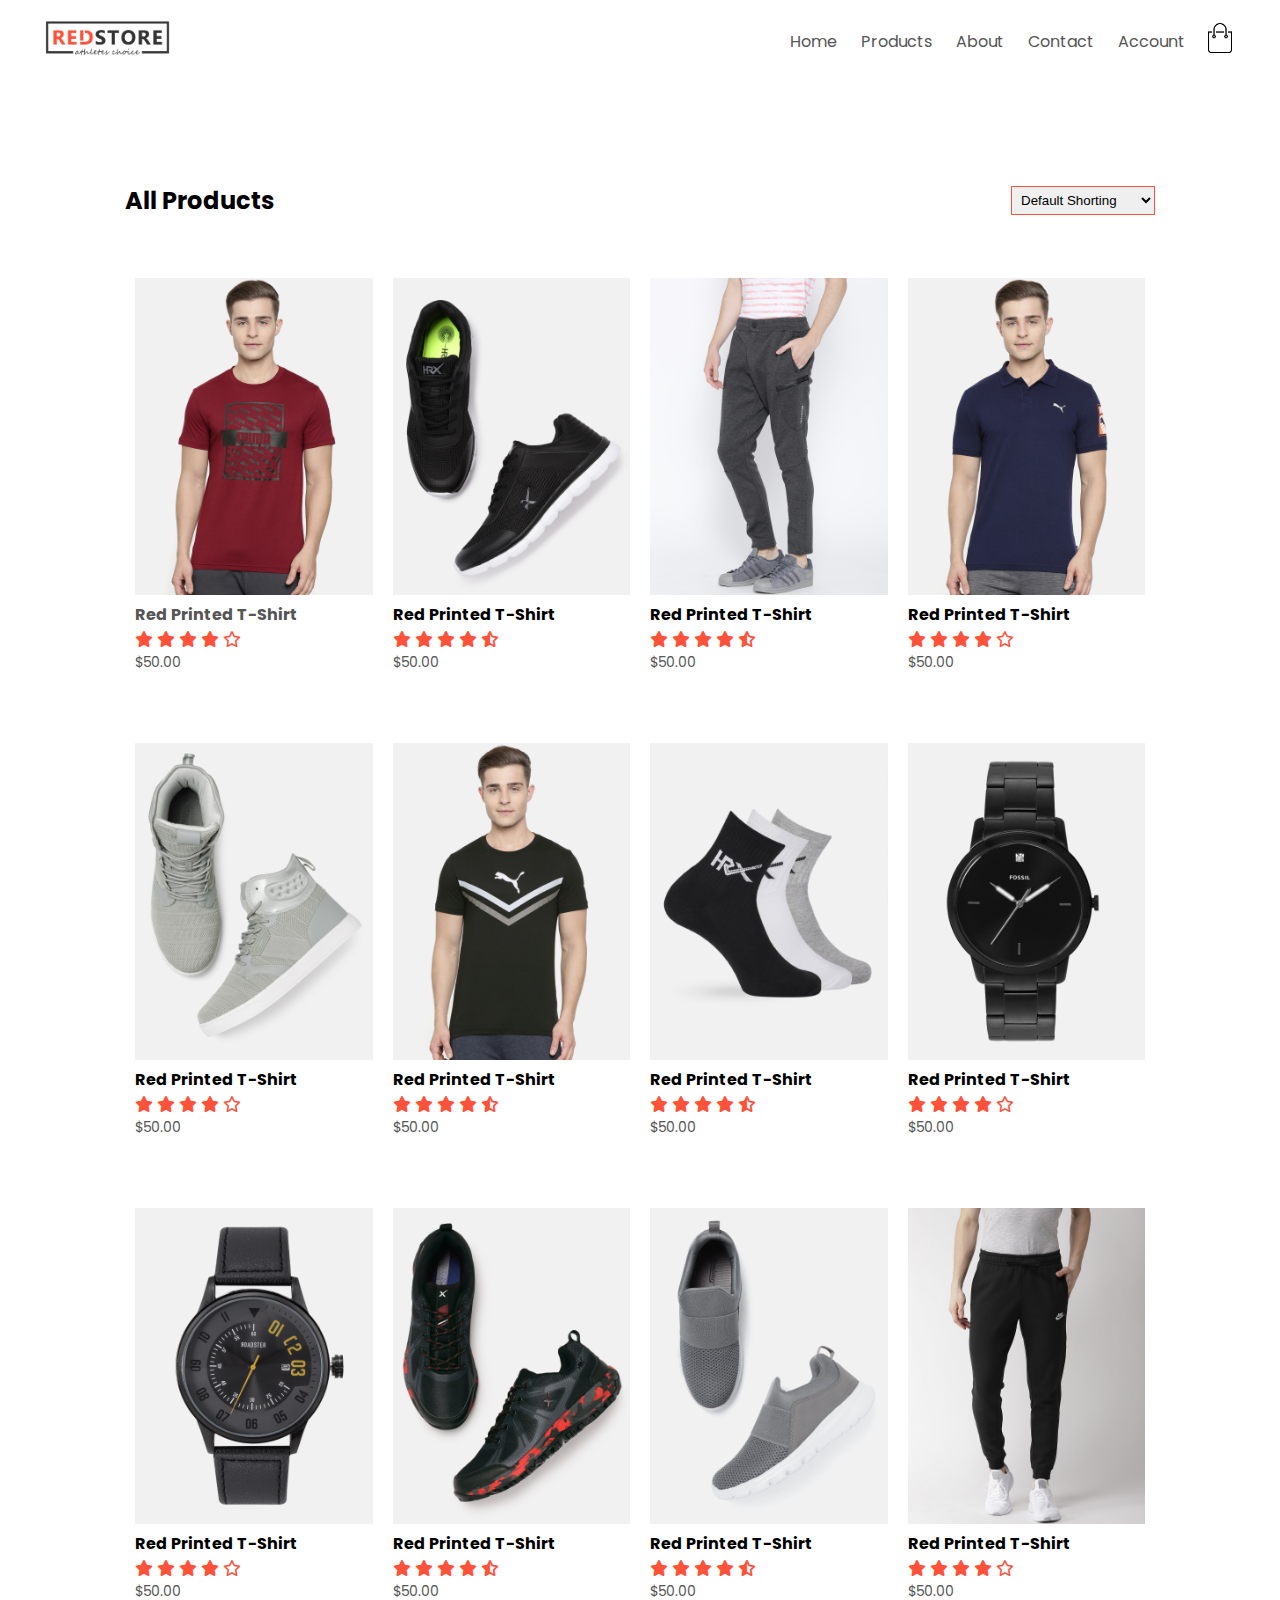
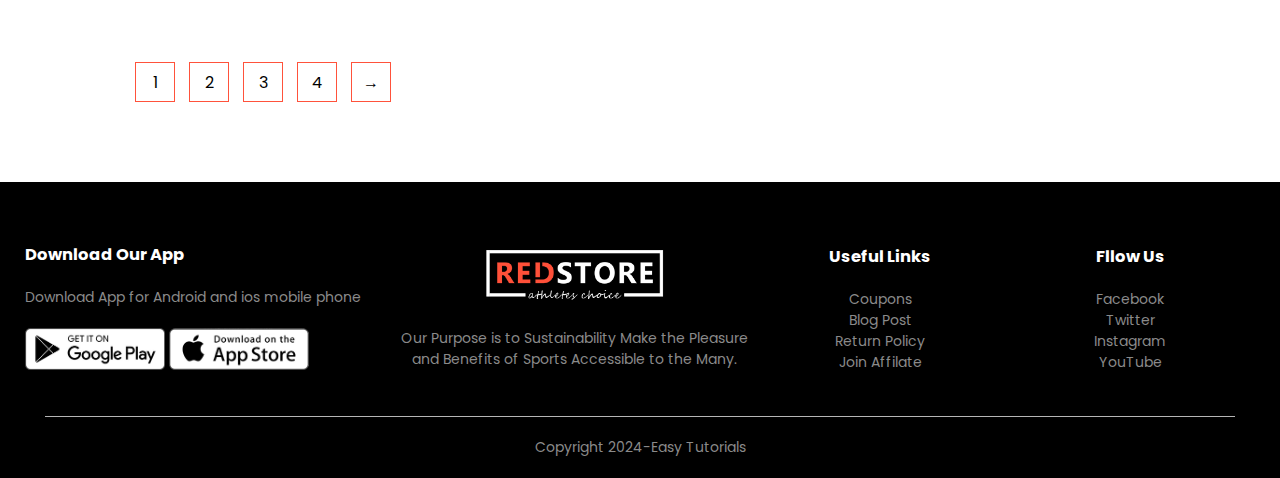
<file: products.html>
<!DOCTYPE html>
<html lang="en">
<head>
    <meta charset="UTF-8">
    <meta name="viewport" content="width=device-width, initial-scale=1.0">
    <title>All Products-RedStore E-commerce Website</title>
    <link rel="stylesheet" href="style.css">
    <link rel="preconnect" href="https://fonts.googleapis.com">
    <link rel="preconnect" href="https://fonts.gstatic.com" crossorigin>
    <link href="https://fonts.googleapis.com/css2?family=Poppins:wght@300;400;500;600;700&display=swap"
        rel="stylesheet">
    <link rel="stylesheet" href="https://cdnjs.cloudflare.com/ajax/libs/font-awesome/6.5.2/css/all.min.css">
</head>

<body>
    <div class="container">
        <div class="navbar">
            <div class="logo">
                <img src="images/logo.png" alt="" width="125px">
            </div>
            <nav>
                <ul id="MenuItems">
                    <li><a href="index.html">Home</a></li>
                    <li><a href="products.html">Products</a></li>
                    <li><a href="#footer">About</a></li>
                    <li><a href="#footer">Contact</a></li>
                    <li><a href="account.html">Account</a></li>
                </ul>
            </nav>
            <a href="cart.html"><img src="images/cart.png" width="30px"
                height="30px">
        </a>
        <img src="images/menu.png" class="menu-icon"
            onclick="menutoggle()">
        </div>
    </div>
    </div>
    <div class="small-container">
        <div class="row row-2">
            <h2>All Products</h2>
            <select>
                <option>Default Shorting</option>
                <option>Short by price</option>
                <option>Short by popularity</option>
                <option>Short by rating</option>
                <option>Short by sale</option>
            </select>
        </div>
        <div class="row">
            <div class="col-4">                
                <a href="product-details.html"><img
                    src="images/product-1.jpg">
            </a>
            <a href="product-details.html"><h4>Red Printed
                    T-Shirt</h4>
            </a>
                <div class="rating">
                    <i class="fa fa-star"></i>
                    <i class="fa fa-star"></i>
                    <i class="fa fa-star"></i>
                    <i class="fa fa-star"></i>
                    <i class="fa-regular fa-star"></i>
                </div>
                <p>$50.00</p>
            </div>
            <div class="col-4">
                <img src="images/product-2.jpg" alt="">
                <h4>Red Printed T-Shirt</h4>
                <div class="rating">
                    <i class="fa fa-star"></i>
                    <i class="fa fa-star"></i>
                    <i class="fa fa-star"></i>
                    <i class="fa fa-star"></i>
                    <i class="fa fa-star-half-stroke"></i>
                </div>
                <p>$50.00</p>
            </div>
            <div class="col-4">
                <img src="images/product-3.jpg" alt="">
                <h4>Red Printed T-Shirt</h4>
                <div class="rating">
                    <i class="fa fa-star"></i>
                    <i class="fa fa-star"></i>
                    <i class="fa fa-star"></i>
                    <i class="fa fa-star"></i>
                    <i class="fa fa-star-half-stroke"></i>
                </div>
                <p>$50.00</p>
            </div>
            <div class="col-4">
                <img src="images/product-4.jpg" alt="">
                <h4>Red Printed T-Shirt</h4>
                <div class="rating">
                    <i class="fa fa-star"></i>
                    <i class="fa fa-star"></i>
                    <i class="fa fa-star"></i>
                    <i class="fa fa-star"></i>
                    <i class="fa-regular fa-star"></i>
                </div>
                <p>$50.00</p>
            </div>
        </div>
        <div class="row">
            <div class="col-4">
                <img src="images/product-5.jpg" alt="">
                <h4>Red Printed T-Shirt</h4>
                <div class="rating">
                    <i class="fa fa-star"></i>
                    <i class="fa fa-star"></i>
                    <i class="fa fa-star"></i>
                    <i class="fa fa-star"></i>
                    <i class="fa-regular fa-star"></i>
                </div>
                <p>$50.00</p>
            </div>
            <div class="col-4">
                <img src="images/product-6.jpg" alt="">
                <h4>Red Printed T-Shirt</h4>
                <div class="rating">
                    <i class="fa fa-star"></i>
                    <i class="fa fa-star"></i>
                    <i class="fa fa-star"></i>
                    <i class="fa fa-star"></i>
                    <i class="fa fa-star-half-stroke"></i>
                </div>
                <p>$50.00</p>
            </div>
            <div class="col-4">
                <img src="images/product-7.jpg" alt="">
                <h4>Red Printed T-Shirt</h4>
                <div class="rating">
                    <i class="fa fa-star"></i>
                    <i class="fa fa-star"></i>
                    <i class="fa fa-star"></i>
                    <i class="fa fa-star"></i>
                    <i class="fa fa-star-half-stroke"></i>
                </div>
                <p>$50.00</p>
            </div>
            <div class="col-4">
                <img src="images/product-8.jpg" alt="">
                <h4>Red Printed T-Shirt</h4>
                <div class="rating">
                    <i class="fa fa-star"></i>
                    <i class="fa fa-star"></i>
                    <i class="fa fa-star"></i>
                    <i class="fa fa-star"></i>
                    <i class="fa-regular fa-star"></i>
                </div>
                <p>$50.00</p>
            </div>
        </div>
        <div class="row">
            <div class="col-4">
                <img src="images/product-9.jpg" alt="">
                <h4>Red Printed T-Shirt</h4>
                <div class="rating">
                    <i class="fa fa-star"></i>
                    <i class="fa fa-star"></i>
                    <i class="fa fa-star"></i>
                    <i class="fa fa-star"></i>
                    <i class="fa-regular fa-star"></i>
                </div>
                <p>$50.00</p>
            </div>
            <div class="col-4">
                <img src="images/product-10.jpg" alt="">
                <h4>Red Printed T-Shirt</h4>
                <div class="rating">
                    <i class="fa fa-star"></i>
                    <i class="fa fa-star"></i>
                    <i class="fa fa-star"></i>
                    <i class="fa fa-star"></i>
                    <i class="fa fa-star-half-stroke"></i>
                </div>
                <p>$50.00</p>
            </div>
            <div class="col-4">
                <img src="images/product-11.jpg" alt="">
                <h4>Red Printed T-Shirt</h4>
                <div class="rating">
                    <i class="fa fa-star"></i>
                    <i class="fa fa-star"></i>
                    <i class="fa fa-star"></i>
                    <i class="fa fa-star"></i>
                    <i class="fa fa-star-half-stroke"></i>
                </div>
                <p>$50.00</p>
            </div>
            <div class="col-4">
                <img src="images/product-12.jpg" alt="">
                <h4>Red Printed T-Shirt</h4>
                <div class="rating">
                    <i class="fa fa-star"></i>
                    <i class="fa fa-star"></i>
                    <i class="fa fa-star"></i>
                    <i class="fa fa-star"></i>
                    <i class="fa-regular fa-star"></i>
                </div>
                <p>$50.00</p>
            </div>
        </div>
        <div class="page-btn">
            <span>1</span>
            <span>2</span>
            <span>3</span>
            <span>4</span>
            <span>&#8594</span>
        </div>
    </div>

    <!-- footer -->
    <div class="footer" id="footer">
        <div class="container">
            <div class="row">
                <div class="footer-col-1">
                    <h3>Download Our App</h3>
                    <p>Download App for Android and ios mobile phone</p>
                    <div class="app-logo">
                        <img src="images/play-store.png" alt="">
                        <img src="images/app-store.png" alt="">
                    </div>
                </div>
                <div class="footer-col-2">
                    <img src="images/logo-white.png" alt="">
                    <p>Our Purpose is to Sustainability Make the Pleasure and Benefits of Sports Accessible to the
                        Many.
                    </p>
                </div>
                <div class="footer-col-3">
                    <h3>Useful Links</h3>
                    <ul>
                        <li>Coupons</li>
                        <li>Blog Post</li>
                        <li>Return Policy</li>
                        <li>Join Affilate</li>
                    </ul>
                </div>
                <div class="footer-col-4">
                    <h3>Fllow Us</h3>
                    <ul>
                        <li>Facebook</li>
                        <li>Twitter</li>
                        <li>Instagram</li>
                        <li>YouTube</li>
                    </ul>
                </div>
            </div>
            <hr>
            <p class="copyright">Copyright 2024-Easy Tutorials</p>
        </div>
    </div>

    <!-- js toggle for menu -->
    <script>
        var MenuItems = document.getElementById("MenuItems")

        MenuItems.style.maxHeight = '0px'

        function menutoggle() {
            if (MenuItems.style.maxHeight == '0px') {
                MenuItems.style.maxHeight = '200px'
            }
            else {
                MenuItems.style.maxHeight = '0px'
            }
        }
    </script>
</body>

</html>
</file>
<file: style.css>
*{
    margin: 0;
    padding: 0;
    box-sizing: border-box;
}

body{
    font-family: "Poppins", sans-serif;
}

.navbar{
    display: flex;
    align-items: center;
    padding: 20px;
}
nav{
    flex: 1;
    text-align: right;
}
nav ul{
    display: inline-block;
    list-style-type: none;
}

nav ul li{
    display: inline-block;
    margin-right: 20px;
}
a{
    text-decoration: none;
    color: #555;
}
p{
    color: #555;
}
.container{
    max-width: 1300px;
    margin: auto;
    padding-left: 25px;
    padding-right: 25px;
}
.row{
  display: flex;
  align-items: center;
  flex-wrap: wrap;
  justify-content: space-around;
}
.col-2{
    flex-basis: 50%;
    min-width: 300px;
}
.col-2 img{
    max-width: 100%;
    padding: 50px 0;
}
.col-2 h1{
    font-size: 50px;
    line-height: 60px;
    margin: 25px 0;
    color: #000;
    font-weight: 600;
}
.btn{
    display: inline-block;
    background: #ff523b;
    color: #fff;
    padding:8px 30px;
    margin: 30px 0;
    border-radius: 30px;
    transition: 0.5s;
}

.btn:hover{
   background: #563434;
}

.header{
    background: radial-gradient(#fff,#ffd6d6);
}
.header .row{
    margin-top: 70px;
}
.categories{
    margin: 70px 0;
}
.col-3{
    flex-basis: 30%;
    min-width: 250px;
    margin-bottom: 30px;
}
.col-3 img{
    width: 100%;
}
.small-container{
    max-width:1080px;
    margin: auto;
    padding-left: 25px;
    padding-right: 25px;
}
.col-4{
    flex-basis: 25%;
    padding: 10px;
    min-height: 200px;
    margin-bottom: 50px;
    transition: transform 0.5s ;
}
.col-4 img{
    width: 100%;
}

.title{
    text-align: center;
    margin: 0 auto 80px;
    position: relative;
    line-height: 60px;
    color: #555;
}
.title::after{
    content:"" ;
    background: #ff523b;
    width: 80px;
    height: 5px;
    border-radius: 5px;
    position: absolute;
    bottom: 0;
    left: 50%;
    transform: translateX(-50%);
}

h1{
    color: #555;
    font-weight: normal;
}
.col-4 p{
    font-size:14px;
}
.rating .fa,.fa-regular{
    color: #ff523b;
}

.col-4:hover{
    transform: translateY(-10px);
}

/* offer */

.offer{
    background: radial-gradient(#fff,#ffd6d6);
    margin-top:80px;
    padding: 30px 0;
}
.col-2 .offer-img{
    padding:50px ;
}
small{
    color: #555;
}

    /* testimonial */
    
.testimonial{
    padding-top: 100px;
}
.testimonial .col-3{
    text-align: center;
    padding: 40px 20px;
    box-shadow: 0 0 20px 0px rgba(0,0,0,0.1);
    cursor: pointer;
    transition: transform 0.5s;
}
.testimonial .col-3 img{
    width: 80px;
    margin-top: 20px;
    border-radius:50%;
}
.testimonial .col-3:hover{
    transform: translateY(-10px);
}
.fa.fa-quote-left{
    font-size: 34px;
    color: #ff523b;
}
.col-3 p{
    font-size: 12px;
    margin: 12px 0;
    color: #777;
}

.testimonial .col-3 h3{
   font-weight: 600;
   color: #555;
   font-size: 17px;
}

 /* brands */
.brands{
    margin: 100px auto;
}      
.col-5{
    width: 160px;
}
.col-5 img{
    width: 100%;
    cursor: pointer;
    filter: grayscale(100%);
}
.col-5 img:hover{
    filter: grayscale(0);
}

/* footer */

.footer{
    background: #000;
    color: #8a8a8a;
    font-size: 14px;
    padding: 60px 0 20px;
}
.footer p{
    color: #8a8a8a;
}
.footer h3{
    color: white;
    margin-bottom: 20px;
}
.footer-col-1, .footer-col-2, .footer-col-3, .footer-col-4{
    min-width: 250px;
    margin-bottom: 20px;
}
.footer-col-1{
    flex-basis: 30%;
}
.footer-col-2{
    flex: 1;
    text-align: center;
}
.footer-col-2 img{
    width: 180px;
    margin-bottom: 20px;
}
.footer-col-3, .footer-col-4{
   flex-basis:12% ;
   text-align: center;
}
ul{
    list-style-type: none;
}
.app-logo{
    margin-top: 20px;
}
.app-logo img{
    width: 140px;
}
.footer hr{
    border: none;
    background: #b5b5b5;
    height: 1px;
    margin: 20px;
}
.copyright{
    text-align: center;
}

.menu-icon{
    width: 28px;
    margin-left: 20px;
    display: none;
}
/* media query for menu */

@media only screen and (max-width:800px){
    
    nav ul{
        position: absolute;
        top: 70px;
        left: 0;
        background: #333;
        width: 100%;
        overflow: hidden;
        transition: max-height 0.5s;

    }
    nav ul li{
        display: block;
        margin-right: 50px;
        margin-top: 10px;
        margin-bottom: 10px;
    }
    nav ul li a{
        color: #fff;
    }
    .menu-icon{
        display: block;
        cursor: pointer;
    }
}

.row-2{
    justify-content: space-between;
    margin: 100px auto 50px;
}
select{
    border: 1px solid #ff523b;
    padding: 5px;
}
select:focus{
    outline: none;
}
.page-btn{
    margin: 0 auto 80px;
}
.page-btn span{
    display: inline-block;
    border: 1px solid #ff523b;
    margin-left: 10px;
    width: 40px;
    height: 40px;
    text-align: center;
    line-height: 40px;
    cursor: pointer;
}
.page-btn span:hover{
    background: #ff523b;
    color: #fff;
}
.single-product{
    margin-top: 80px;
}
.single-product .col-2 img{
    padding: 0;
}
.single-product .col-2{
    padding: 20px;
}
.single-product h4{
    margin: 20px 0;
    font-size: 22px;
    font-weight: bold;
}
.single-product select{
    display: block;
    padding: 10px;
    margin-top: 20px;
}
.single-product input{
    width: 50px;
    height: 40px;
    padding-left: 10px;
    font-size: 20px;
    margin-right: 10px;
    border: 1px solid #ff523b;
}
input:focus{
    outline: none;
}
.single-product .fa{
    color: #ff523b;
    margin-left: 10px;
}
.small-img-row{
    display: flex;
    justify-content: space-between;
}
.small-img-col{
    flex-basis: 24%;
    cursor: pointer;
}
.cart-page{
    margin: 80px auto;
}
table{
    width: 100%;
    border-collapse:collapse ;
}
.cart-info{
    display: flex;
    flex-wrap: wrap;
}
th{
    text-align: left;
    padding: 5px;
    color: #fff;
    background: #ff523b;
    font-weight: normal;
}
td{
    padding: 10px 5px;
}
td input{
    width: 40px;
    height: 30px;
    padding: 5px;
}
td a{
    color: #ff523b;
    font-size:12px ;
}
td img{
    width: 80px;
    height: 80px;
    margin-right: 10px;
}
.total-price{
    display: flex;
    justify-content: flex-end;
}
.total-price table{
    border-top: 3px solid #ff523b;
    width: 100%;
    max-width: 400px;
}
td:last-child{
    text-align: right;
}
th:last-child{
    text-align: right;
}
.account-page{
    padding: 50px 0;
    background: radial-gradient(#fff,#ffd6d6);
}
.form-container{
    background: #fff;
    width: 300px;
    height: 400px;
    position: relative;
    text-align: center;
    padding: 20px 0;
    margin: auto;
    box-shadow: 0 0 20px 0px rgba(0,0,0,0.1);
    overflow: hidden;
}
.form-container span{
    font-weight: bold;
    padding: 0 10px;
    color: #555;
    cursor: pointer;
    width: 100px;
    display: inline-block;
}
.form-btn{
    display: inline-block;
}
.form-container form{
    max-width: 300px;
    padding: 0 20px;
    position: absolute;
    top: 130px;
    transition: transform 1s;
}
form input{
    width: 100%;
    height: 30px;
    margin: 10px 0;
    padding: 0 10px;
    border: 1px solid #ccc;
}
form .btn{
    width: 100%;
    border: none;
    cursor: pointer;
    margin: 10px 0;
}
form .btn:focus{
    outline: none;
}
#LoginForm{
    left: -300px;
}
#RegForm{
    left: 0;
}
form a{
    font-size: 12px;
}
#Indicator{
    width: 100px;
    border: none;
    background: #ff523b;
    height: 3px;
    margin: 3px;
    margin-top: 8px;
    transform: translateX(100px);
    transition: transform 1s;
}




/* media query for less than 600 screen size */
@media only screen and (max-width:600px){
     .row{
        text-align: center;
     }
     .col-2, .col-3, .col-4{
        flex-basis: 100%;
     }
     .single-product .row{
        text-align: left;
     }
     .single-product .col-2{
        padding: 20px 0;
     }
     .single-product h1{
        font-size: 26px;
        line-height: 32px;
     }
     .cart-info p{
        display: none;
     }
}
</file>
